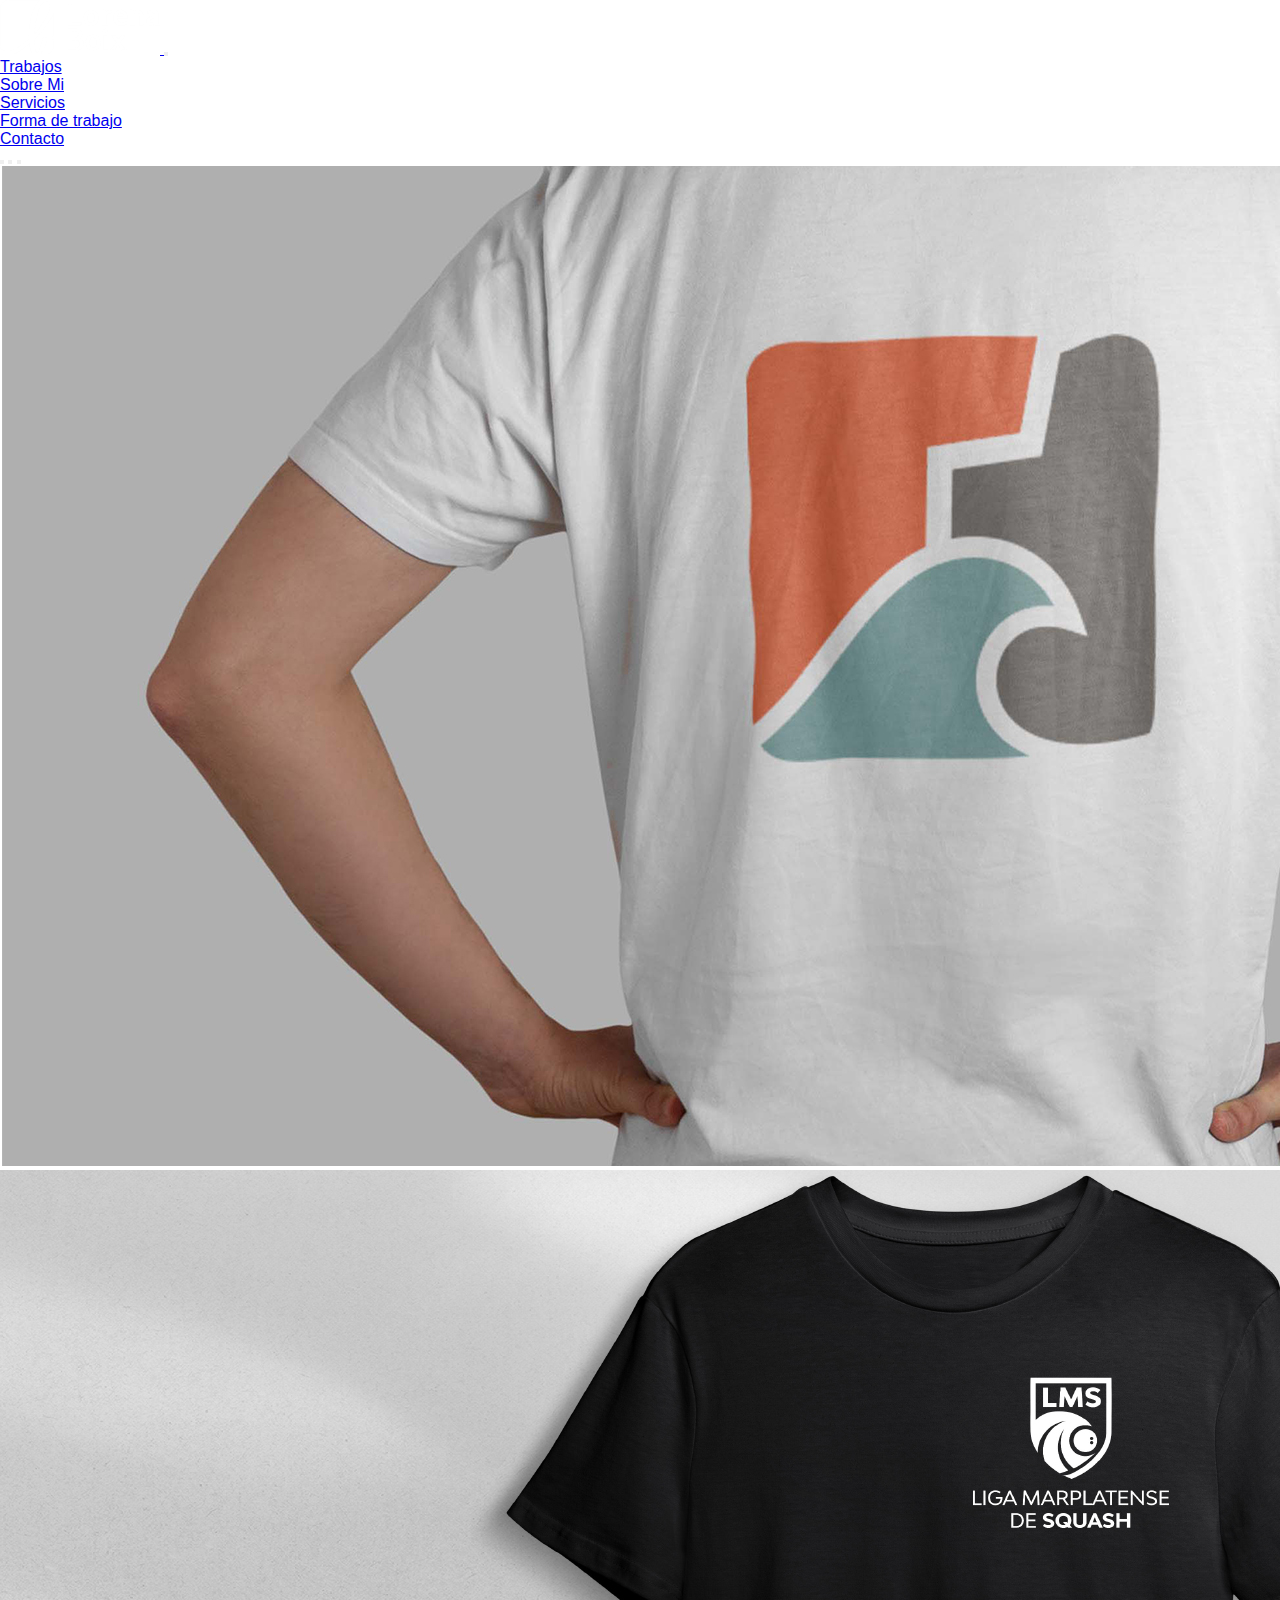
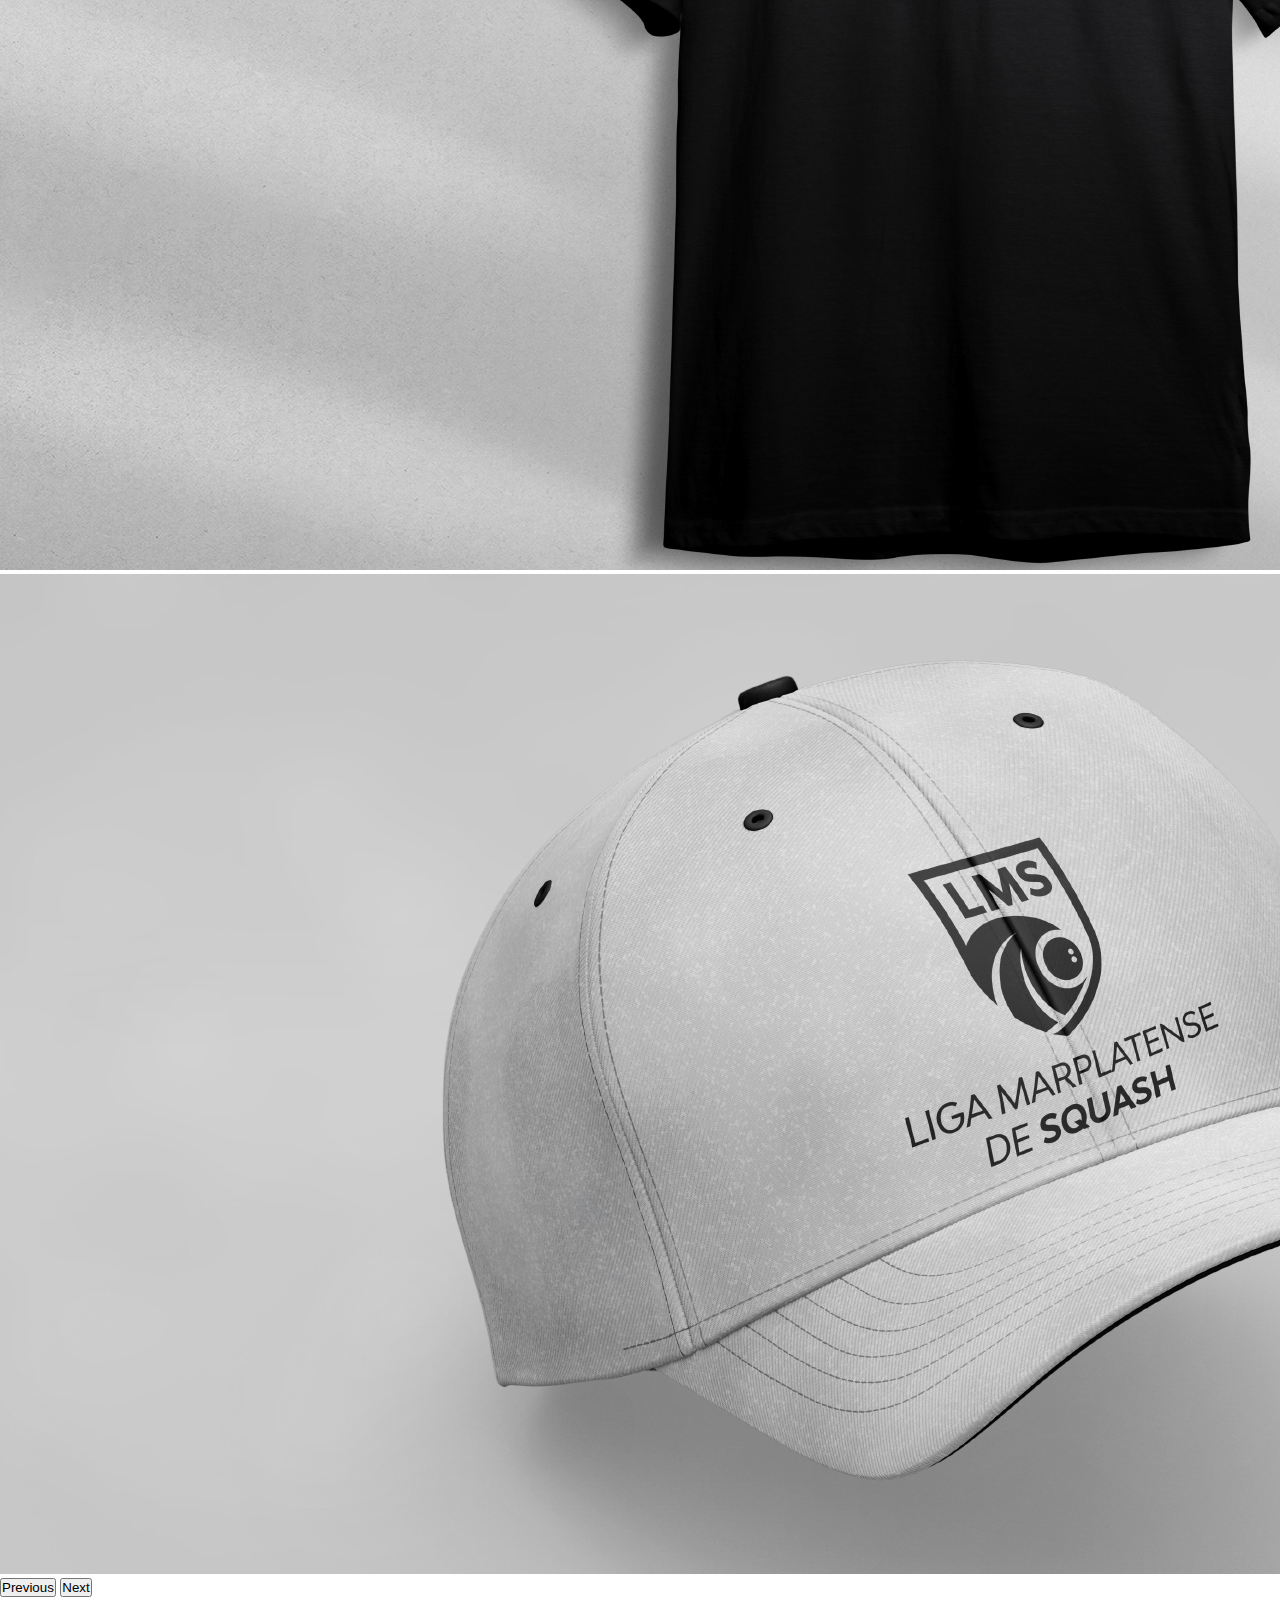
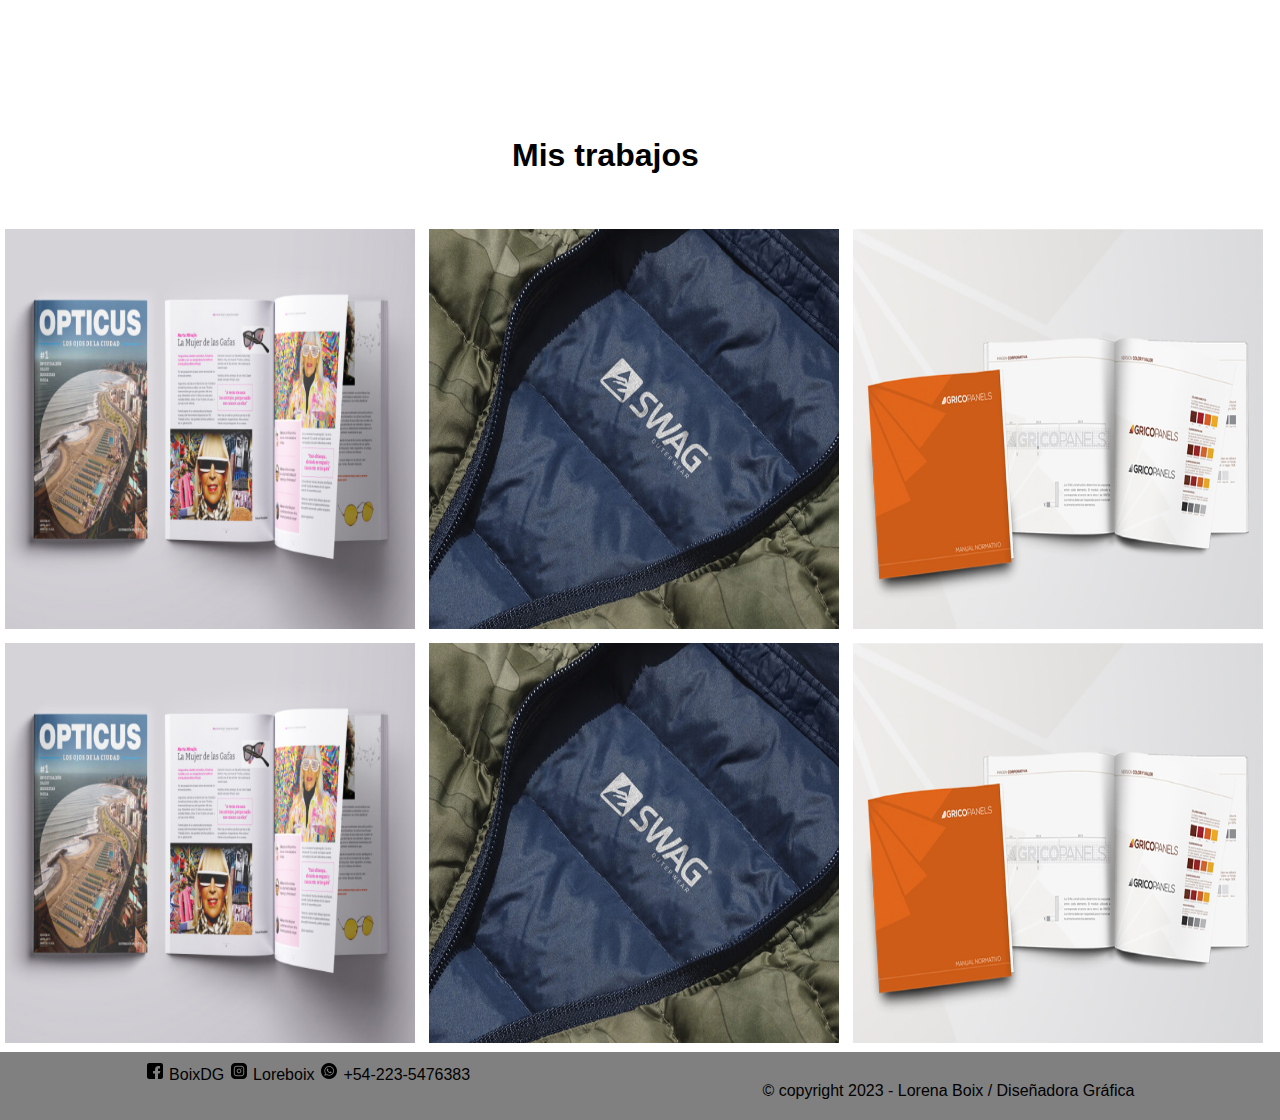
<file: Index.html>
<!DOCTYPE html>
<html lang="en">
<head>
    <meta charset="UTF-8">
    <meta http-equiv="X-UA-Compatible" content="IE=edge">
    <meta name="viewport" content="width=device-width, initial-scale=1.0">
    <title>BOIX DG</title>
    <link rel="shortcut icon" href="./Imagenes/logo rojo.png" type="image/x-icon">
    <!-- esto hay que copiar para que relacione todos los paquetes de bootstrap -->
    <link href="https://cdn.jsdelivr.net/npm/bootstrap@5.3.0-alpha3/dist/css/bootstrap.min.css" rel="stylesheet" integrity="sha384-KK94CHFLLe+nY2dmCWGMq91rCGa5gtU4mk92HdvYe+M/SXH301p5ILy+dN9+nJOZ" crossorigin="anonymous">
    <link rel="stylesheet" href="./css/Style.css">
</head>
<body>
    <header class="navbar sticky-top navbar-expand-lg navbar-dark bg-danger">
        <div class="container-fluid">
          <a class="navbar-brand" href="#">
            <img src="./Imagenes/logo bco.png" alt="Logo blanco Boix" width="160" height="54" class="d-inline-block align-text-top">
          </a>
          <button class="navbar-toggler" type="button" data-bs-toggle="collapse" data-bs-target="#navbarSupportedContent" aria-controls="navbarSupportedContent" aria-expanded="false" aria-label="Toggle navigation">
            <span class="navbar-toggler-icon"></span>
          </button>
          <div class="collapse navbar-collapse" id="navbarSupportedContent">
            <ul class="navbar-nav me-auto mb-2 mb-lg-0">
              <li class="nav-item">
                <a class="nav-link active" aria-current="page" href="./Index.html">Trabajos</a>
              </li>
              <li class="nav-item">
                <a class="nav-link" href="./Html/SobreMi_2.html">Sobre Mi</a>
              </li>
              <li class="nav-item">
                <a class="nav-link" href="#">Servicios</a>                           
              </li>
              <li class="nav-item">
                <a class="nav-link" href="#">Forma de trabajo</a>
              </li>
              <li class="nav-item">
                <a class="nav-link" href="#">Contacto</a>
              </li>
            </ul>
            </div>
        </div>
    </header>
    <div id="carouselExampleIndicators" class="carousel slide">
        <div class="carousel-indicators">
          <button type="button" data-bs-target="#carouselExampleIndicators" data-bs-slide-to="0" class="active" aria-current="true" aria-label="Slide 1"></button>
          <button type="button" data-bs-target="#carouselExampleIndicators" data-bs-slide-to="1" aria-label="Slide 2"></button>
          <button type="button" data-bs-target="#carouselExampleIndicators" data-bs-slide-to="2" aria-label="Slide 3"></button>
        </div>
        <div class="carousel-inner">
          <div class="carousel-item active">
            <img src="./Imagenes/banner 2.jpg" class="d-block w-100" alt="Grico...">
          </div>
          <div class="carousel-item">
            <img src="./Imagenes/banner 1.jpg" class="d-block w-100" alt="...">
          </div>
          <div class="carousel-item">
            <img src="./Imagenes/banner 3.jpg" class="d-block w-100" alt="...">
          </div>
        </div>
        <button class="carousel-control-prev" type="button" data-bs-target="#carouselExampleIndicators" data-bs-slide="prev">
          <span class="carousel-control-prev-icon" aria-hidden="true"></span>
          <span class="visually-hidden">Previous</span>
        </button>
        <button class="carousel-control-next" type="button" data-bs-target="#carouselExampleIndicators" data-bs-slide="next">
          <span class="carousel-control-next-icon" aria-hidden="true"></span>
          <span class="visually-hidden">Next</span>
        </button>
    </div>
    <menu class="contenido">
        <h1>Mis trabajos</h1>
    </menu>
    <section class="clientes">
        <DIv>
            <img id="t1" src="./Imagenes/Opticus_prod.jpg" class="img-thumbnail"alt="Opticus">
            <img id="t2" src="./Imagenes/Swag_prod.jpg" class="img-thumbnail" alt="Swag">
            <img id="t3" src="./Imagenes/Grico_prod.jpg" class="img-thumbnail" alt="Grico">
        </DIv>
        <DIv>
            <img id="t1" src="./Imagenes/Opticus_prod.jpg" class="img-thumbnail" alt="Opticus">
            <img id="t2" src="./Imagenes/Swag_prod.jpg" class="img-thumbnail" alt="Swag">
            <img id="t3" src="./Imagenes/Grico_prod.jpg" class="img-thumbnail" alt="Grico">
        </DIv>
    </section>
    <footer>
        <section>
            <div class="redes ">
                <img src="./Imagenes/Iconos/facebook.png" alt="Fac">
                <label for="">BoixDG</label>
                <img src="./Imagenes/Iconos/instagram.png" alt="instagram">
                <label for="">Loreboix</label>
                <img src="./Imagenes/Iconos/whatsapp.png" alt="Whatsapp">                       
                <label for="">+54-223-5476383</label>                                                                         
            </div>
            <div class="copy">
                &copy; copyright 2023 - Lorena Boix / Diseñadora Gráfica 
            </div>
        
        </section>
    </footer>
            
<script src="https://cdn.jsdelivr.net/npm/bootstrap@5.3.0-alpha3/dist/js/bootstrap.bundle.min.js" integrity="sha384-ENjdO4Dr2bkBIFxQpeoTz1HIcje39Wm4jDKdf19U8gI4ddQ3GYNS7NTKfAdVQSZe" crossorigin="anonymous"></script>    
</body>
</html>
</file>
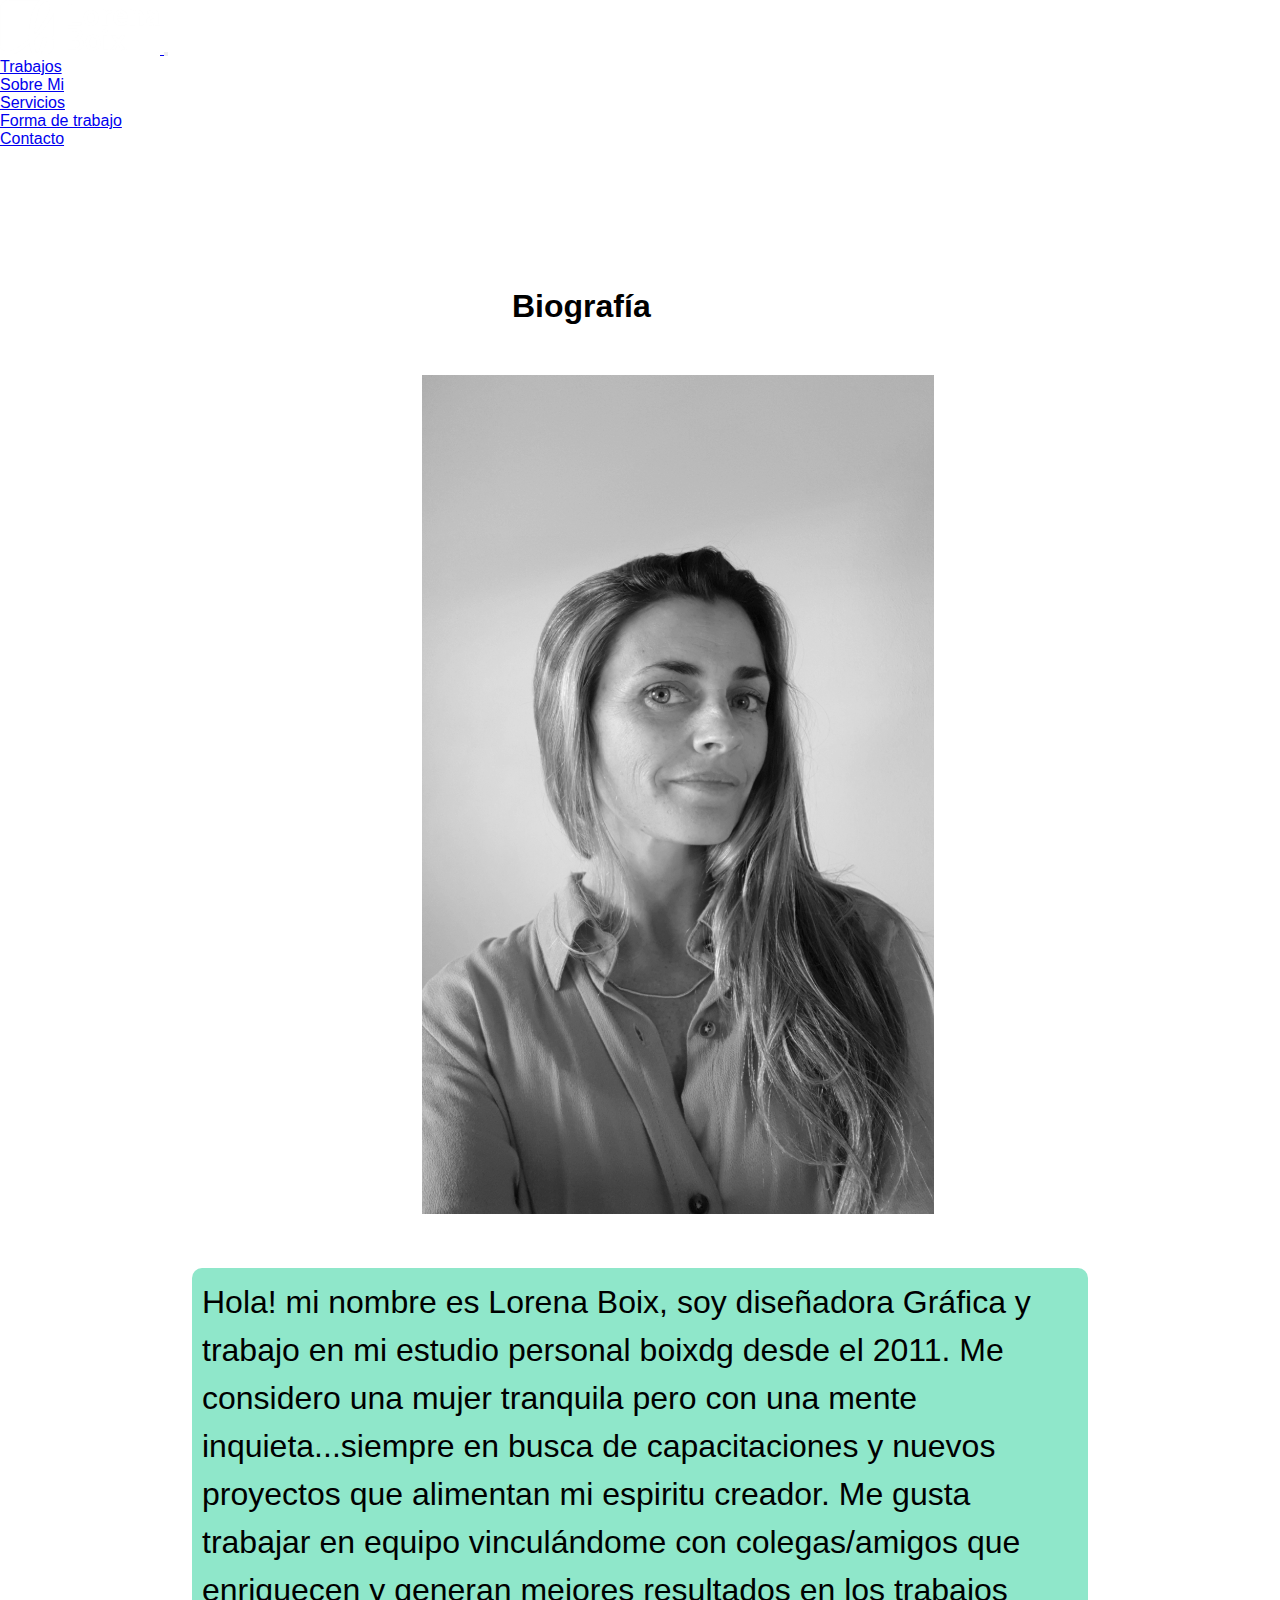
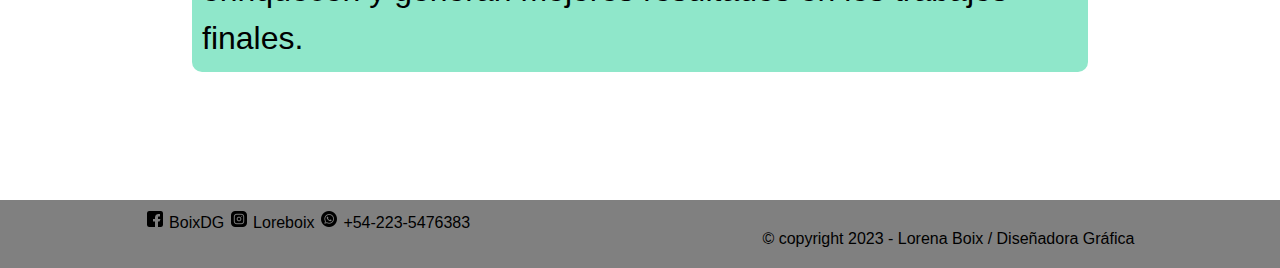
<file: Html/SobreMi_2.html>
<!DOCTYPE html>
<html lang="en">
<head>
    <meta charset="UTF-8">
    <meta http-equiv="X-UA-Compatible" content="IE=edge">
    <meta name="viewport" content="width=device-width, initial-scale=1.0">
    <title>Sobre Mi</title>
    <link rel="shortcut icon" href="../Imagenes/logo rojo.png" type="image/x-icon">
    <!-- esto hay que copiar para que relacione todos los paquetes de bootstrap -->
    <link href="https://cdn.jsdelivr.net/npm/bootstrap@5.3.0-alpha3/dist/css/bootstrap.min.css" rel="stylesheet" integrity="sha384-KK94CHFLLe+nY2dmCWGMq91rCGa5gtU4mk92HdvYe+M/SXH301p5ILy+dN9+nJOZ" crossorigin="anonymous">
    <link rel="stylesheet" href="../css/Style.css">
</head>
<body>
    <header class="navbar sticky-top navbar-expand-lg navbar-dark bg-danger">
        <div class="container-fluid">
          <a class="navbar-brand" href="#">
            <img src="../Imagenes/logo bco.png" alt="Logo blanco Boix" width="160" height="54" class="d-inline-block align-text-top">
          </a>
          <button class="navbar-toggler" type="button" data-bs-toggle="collapse" data-bs-target="#navbarSupportedContent" aria-controls="navbarSupportedContent" aria-expanded="false" aria-label="Toggle navigation">
            <span class="navbar-toggler-icon"></span>
          </button>
          <div class="collapse navbar-collapse" id="navbarSupportedContent">
            <ul class="navbar-nav me-auto mb-2 mb-lg-0">
              <li class="nav-item">
                <a class="nav-link"  href="../Index.html">Trabajos</a>
              </li>
              <li class="nav-item">
                <a class="nav-link active" aria-current="page" href="./SobreMi_2.html">Sobre Mi</a>
              </li>
              <li class="nav-item">
                <a class="nav-link" href="#">Servicios</a>                           
              </li>
              <li class="nav-item">
                <a class="nav-link" href="#">Forma de trabajo</a>
              </li>
              <li class="nav-item">
                <a class="nav-link" href="#">Contacto</a>
              </li>
            </ul>
            </div>
        </div>
    </header>
    <menu class="contenido">
        <h1>Biografía</h1>
    </menu>
    <section class="biografia">
        <DIv>
            <img src="../Imagenes/Foto-Lorena.jpg" alt="lore foto">
        </DIv>
        <DIv>
            <p>Hola! mi nombre es Lorena Boix, soy diseñadora Gráfica y trabajo en mi estudio personal boixdg desde el  2011. Me considero una mujer tranquila pero con una mente inquieta...siempre en busca de capacitaciones y nuevos proyectos que alimentan mi espiritu creador.
                Me gusta trabajar en equipo vinculándome con colegas/amigos que  enriquecen y generan mejores resultados en los trabajos finales.</p>
        </DIv>
    </section>
    <footer>
        <section>
            <div class="redes ">
                <img src="../Imagenes/Iconos/facebook.png" alt="Fac">
                <label for="">BoixDG</label>
                <img src="../Imagenes/Iconos/instagram.png" alt="instagram">
                <label for="">Loreboix</label>
                <img src="../Imagenes/Iconos/whatsapp.png" alt="Whatsapp">                       
                <label for="">+54-223-5476383</label>                                                                         
            </div>
            <div class="copy">
                &copy; copyright 2023 - Lorena Boix / Diseñadora Gráfica 
            </div>
        
        </section>
    </footer>
            
<script src="https://cdn.jsdelivr.net/npm/bootstrap@5.3.0-alpha3/dist/js/bootstrap.bundle.min.js" integrity="sha384-ENjdO4Dr2bkBIFxQpeoTz1HIcje39Wm4jDKdf19U8gI4ddQ3GYNS7NTKfAdVQSZe" crossorigin="anonymous"></script>    
</body>
</html>
</file>
<file: css/Style.css>
*{margin: 0;
  padding: 0;

}
body {
        font-family: 'Lato',sans-serif;
}


.menu a{
    display: block;
    background-color: rgb(9, 9, 14);
    text-decoration: none;
    padding: 10px 40px;
    border-radius: 10px;
    color: white;
    margin: 10px;
}
.menu a:hover {/* cuando el mouse esta arriba */
    opacity: 70%;
    
}

h1 {
    margin-top: 40px ;
    margin-left: 40%;
    padding: auto;    
    font-size: xx-large;
    font-family:'Inter', sans-serif;
}
.contenido {
    padding-top: 100px;
}
.clientes{
    margin-top: 50px;
    
}
#t1 {
    max-width: 48%;
    height: 400px;
    margin: 1px;
    padding: 5px;
    display: inline-block;
    margin: auto;
}
#t2{
    max-width: 48%;
    height: 400px;
    margin: 1px;
    padding: 5px;
    display: inline-block;
    margin: auto;
}
#t3{
    width: 48%;
    height: 400px;
    margin: 1px;
    padding: 5px;
    display: inline-block;
    margin: auto;
}
@media (max-width: 768px){
    #t1 {
    max-width: 98%;
    height: 400px;
    margin: 1px;
    padding: 5px;
    display: inline-block;
    margin: auto;
}
#t2{
    max-width: 98%;
    height: 400px;
    margin: 1px;
    padding: 5px;
    display: inline-block;
    margin: auto;
}
#t3{
    width: 98%;
    height: 400px;
    margin: 1px;
    padding: 5px;
    display: inline-block;
    margin: auto;
}
}
@media (min-width: 900px){
    #t1 {
    max-width: 32%;
    height: 400px;
    margin: 1px;
    padding: 5px;
    display: inline-block;
    margin: auto;
}
#t2{
    max-width: 32%;
    height: 400px;
    margin: 1px;
    padding: 5px;
    display: inline-block;
    margin: auto;
}
#t3{
    width: 32%;
    height: 400px;
    margin: 1px;
    padding: 5px;
    display: inline-block;
    margin: auto;
}
}
footer {
    width: 100%;
    padding: 10px 0px;
    background: gray;
   
}
footer section {
    display: flex;
    background-color:gray;
    justify-content: space-around;
    
}
section .copy {
    margin-bottom: 10px;
    padding-top: 20px;    
    
    
}

section .redes img{ 
    padding-top: 10px;
    padding: 1px;
    margin-top: 0px;
}
section .redes label{ 
    padding-top: 10px;
    padding: 1px;
    margin-top: 20px;
}    
.biografia div img{
    width: 40%;
    height: 40%;
    margin-top: 50px ;
    margin-left: 33%;
}
.biografia div p{
    margin-top: 50px ;
    margin-left: 15%;
    margin-right: 15%;
    margin-bottom: 10%;
    font-size: xx-large;
    font-family:'Inter', sans-serif;
    background-color: rgb(143, 231, 202);
    padding: 10px;
    line-height: 1.5;
    border-radius: 10px;
}
.servicios div{
    background-color: aqua;
    display: inline-block;
    margin: 20px 20px 20px 20px;
    padding: 15px;
    margin-top: 70px;
    margin-bottom: 100px;
}

.servicios div .branding {
    max-width: 25%;
    height: 40px;
    margin-left: 45px;
    line-height: 1.5;
}
.servicios div .diseñoWeb {
    max-width: 25%;
    height: 40px;
    margin-left: 45px;
    padding: 0px;
    line-height: 1.5;
}
.servicios div .redesSociales {
    max-width: 25%;
    height: 40px;
    margin-left: 45px;
    padding: 0px;
    line-height: 1.5;
}
.servicios div .branding p{
    margin-top: 10px;
}
.servicios div .diseñoWeb p{
    margin-top: 10px;
}
.servicios div .redesSociales p{
    margin-top: 10px;
}
.formasDeTrabajo p {
    margin-top: 50px;
    margin-bottom: 50px;
    margin-left: 41%;
    
}
.formasDeTrabajo .formasDeTrabajo_text {
    font-family: 'Franklin Gothic Medium', 'Arial Narrow', Arial, sans-serif;
}
.formasDeTrabajo .formasDeTrabajo_video {
    margin-top: 50px;
    margin-bottom: 50px;
    margin-left: 32%;
}
.contacto form{
   background-color: rgb(137, 145, 145);
    color: 999;
    width: 400px;
    margin: 50px auto;
    padding: 20px;
}
.contacto form label {
    padding-inline: 5px;
    padding-top: 5px;
    margin: 20px;
    white-space: nowrap;

}


.contacto form input {
    padding-inline: 60px;
    margin: 20px;
    
}
.contacto form div .cuadro{
    margin-top: 20px;
    margin-bottom: 20px;
    
}
.contacto form div .titulocheck {
    padding-inline: 8px;
    font-weight: bolder;
}
.contacto form div .check {
    width: 60px;
    margin-left: 55px;
    margin-top: 30px;
} 
.contacto form p{
    padding-inline: 20px;
    font-weight: bolder;
    margin-top: 20px;
}    
.contacto form div .checkbox {
    width: 10px;
    margin-left: 15px;
    margin-top: 30px;
    margin-bottom: 30px;
} 
.contacto form .pais {
    font-weight: bolder;
}    
.contacto form .botones {
    width: 30px;
    margin-left: 35px;
    margin-top: 30px;
    margin-bottom: 30px;
    padding-left: 20px;
    border-bottom: 4px;
    border-radius: 10px;
} 
.contacto form .adjunto {
    width: 70px;
    margin-left: 10px;
    margin-top: 30px;
    margin-bottom: 30px; 
}
</file>
